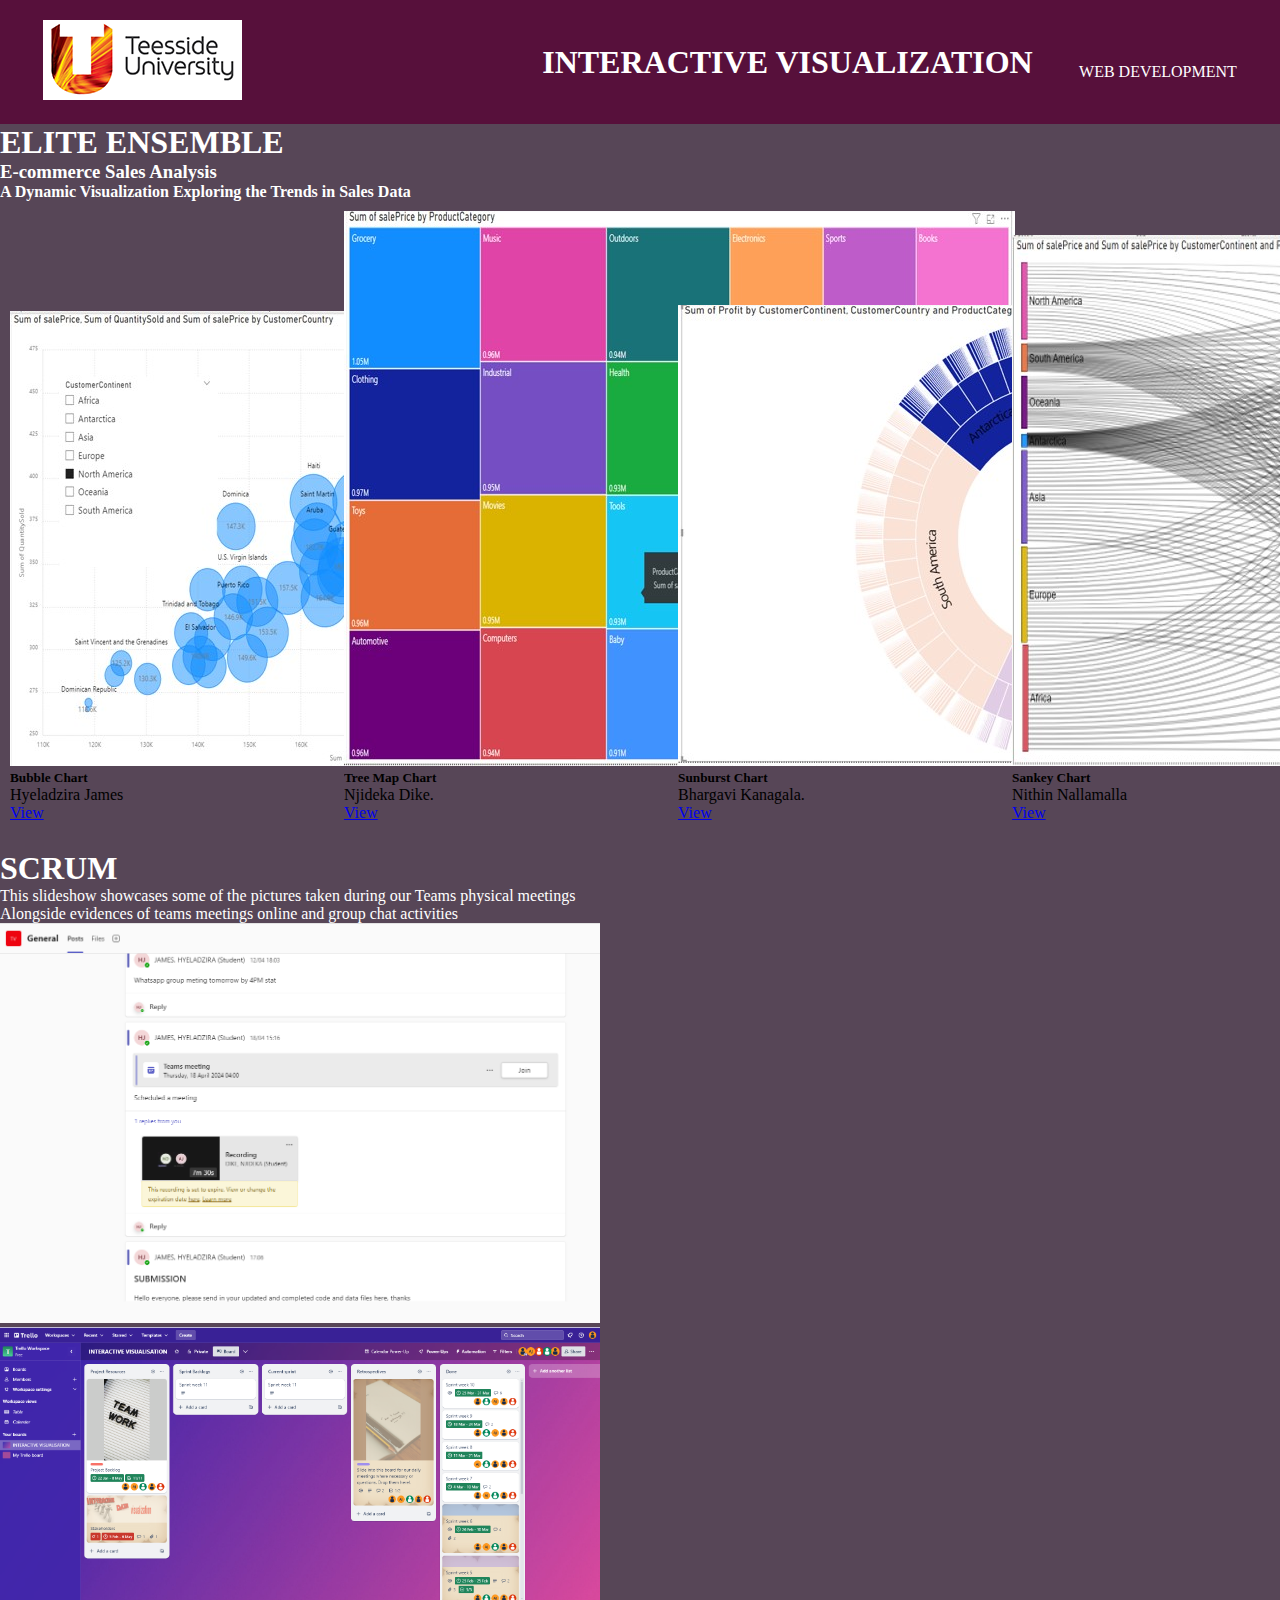
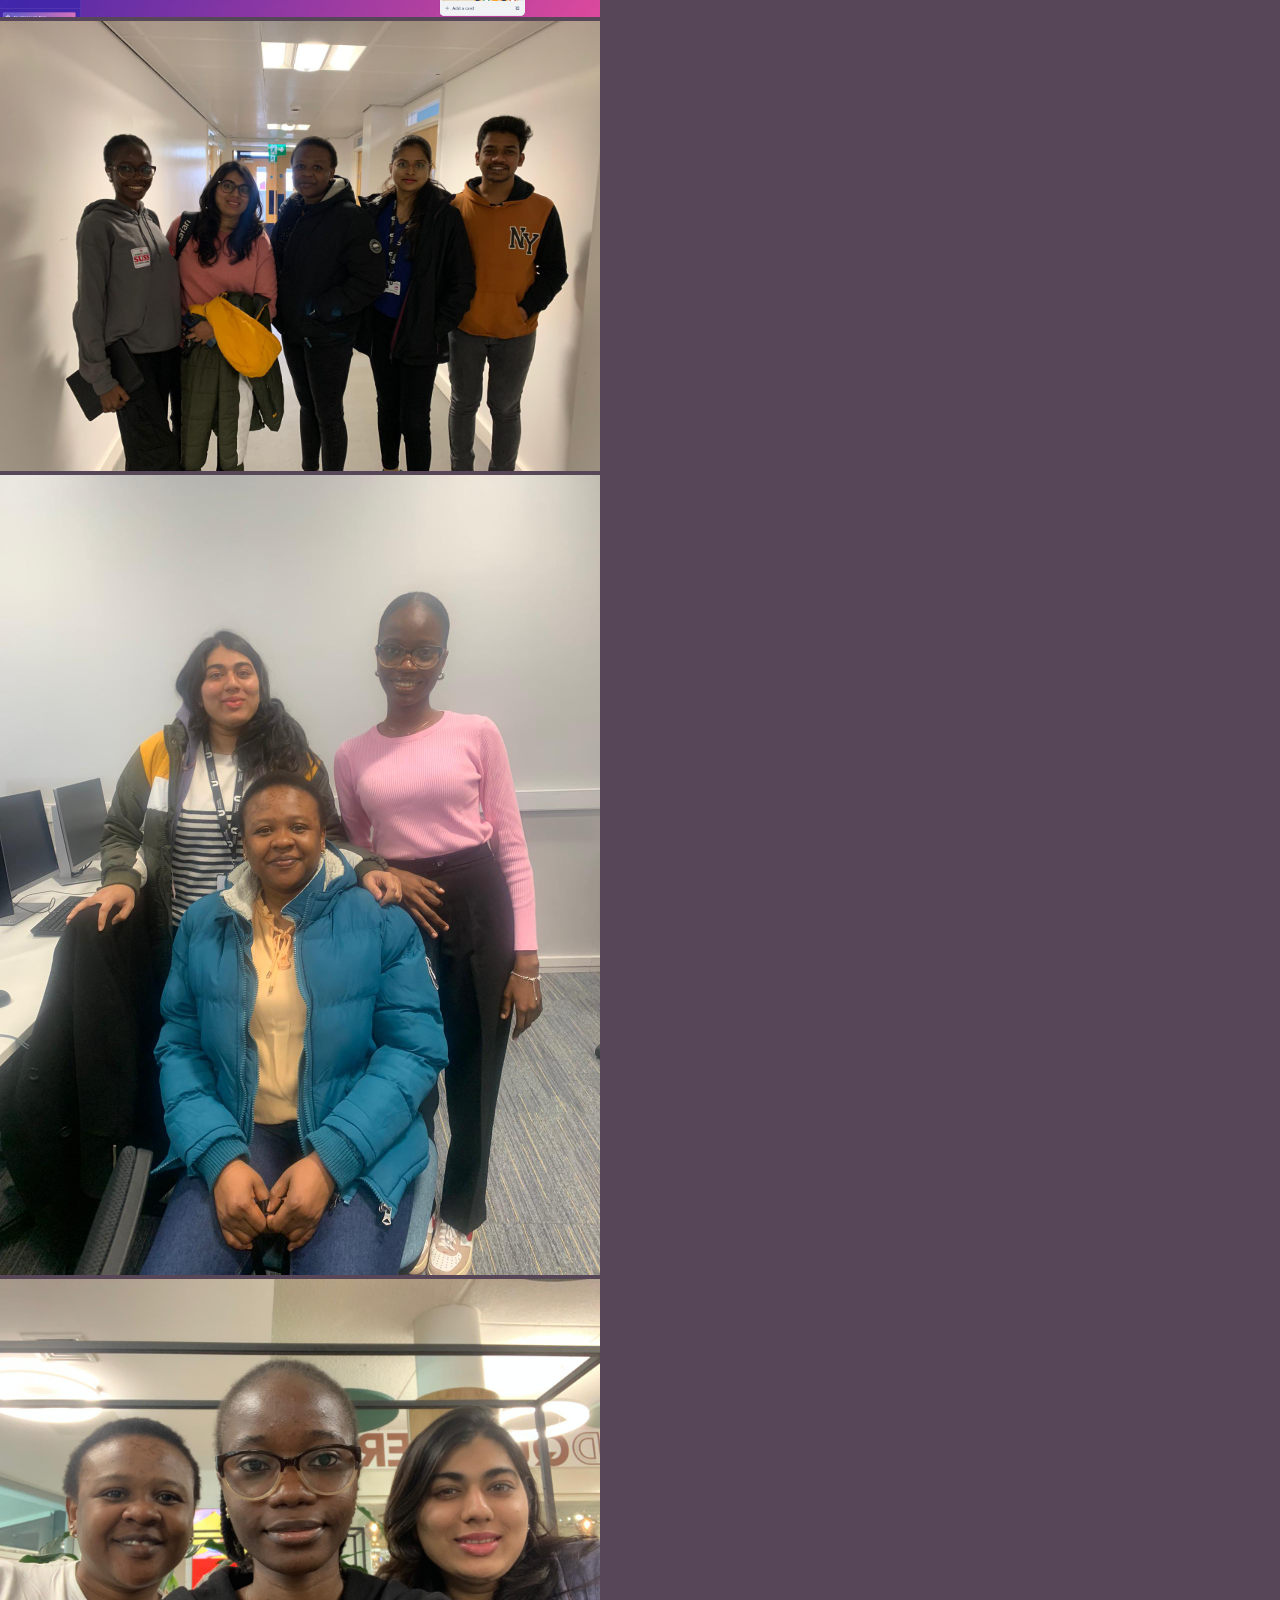
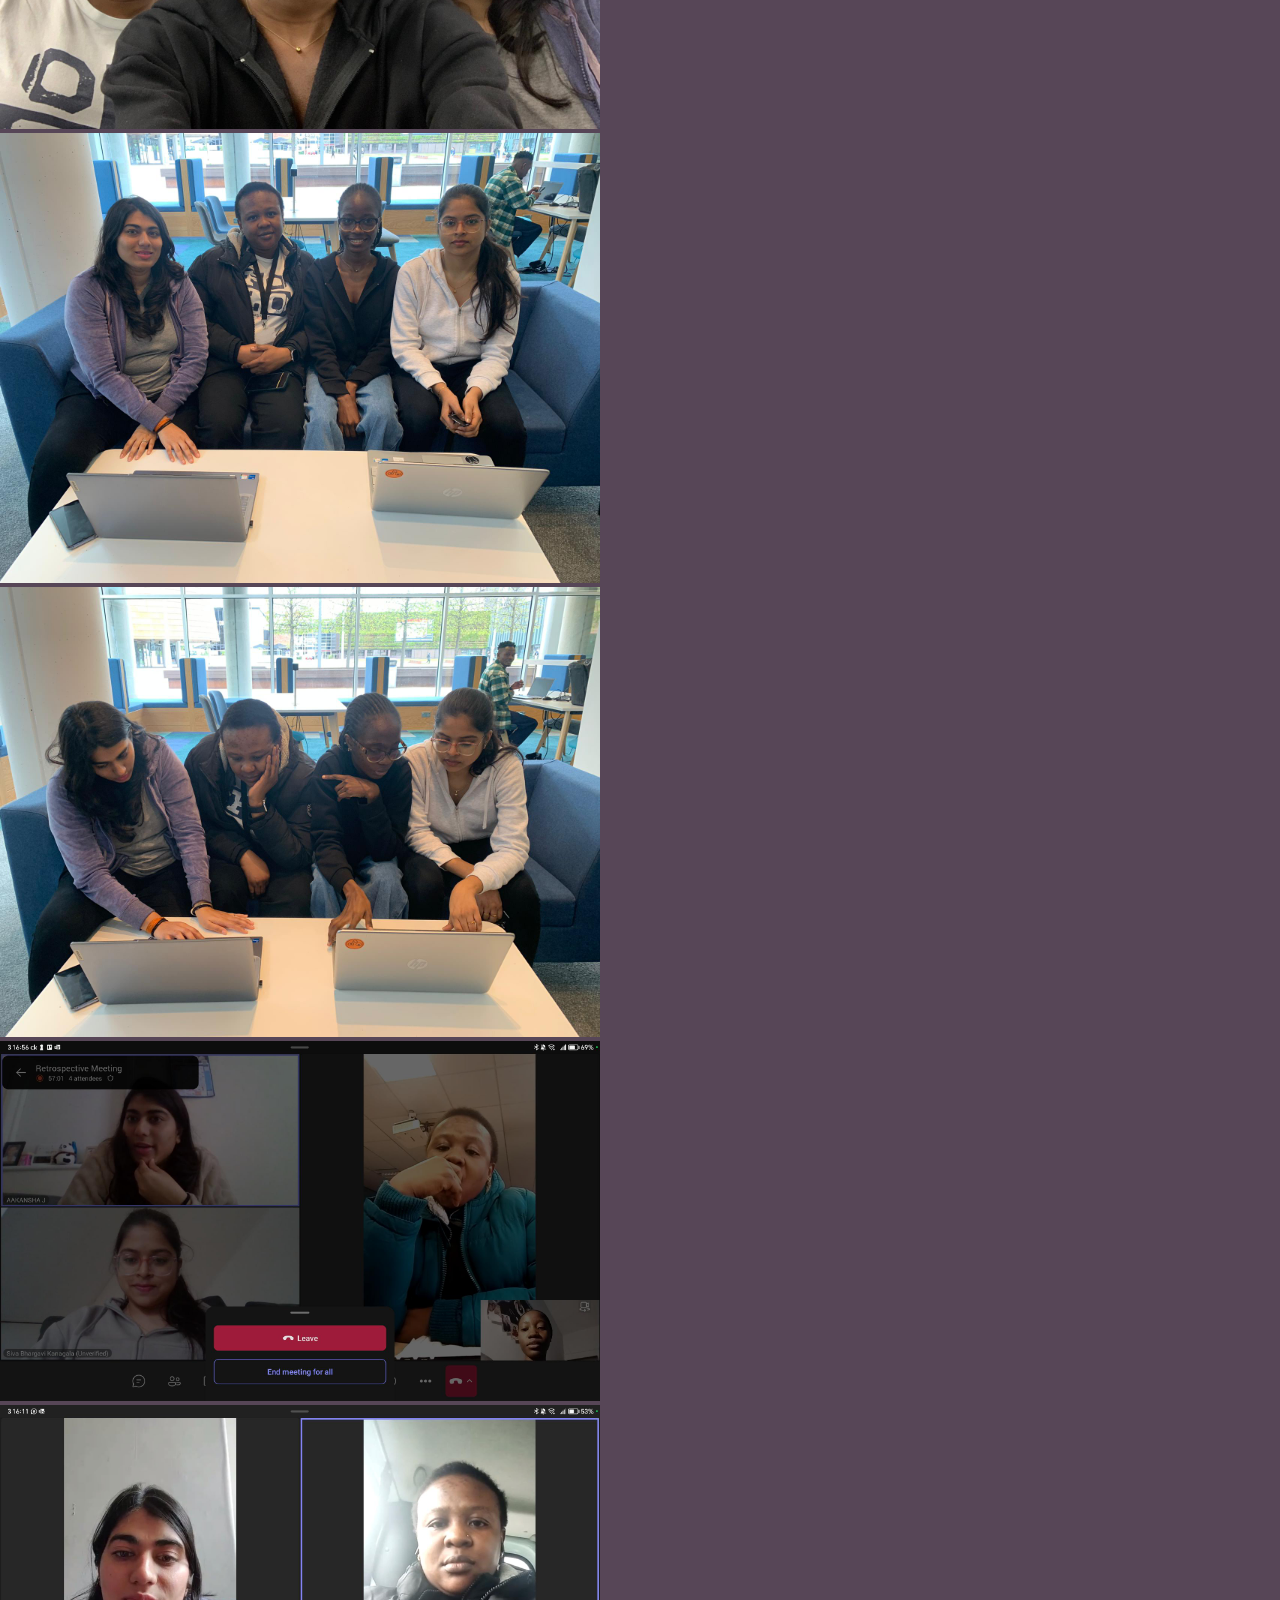
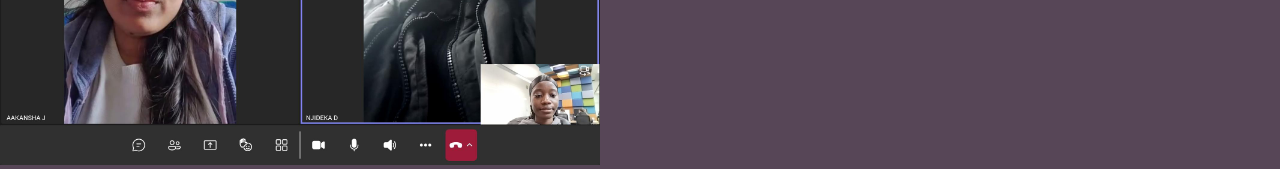
<file: index.html>
<!-- **************************************************************************************
                                       AN ADAPTATION FROM GITHUB
      ************************************************************************************** -->
<!doctype html>
<html lang="en">
<head>
    <meta charset="utf-8">
    <meta name="viewport" content="width=device-width, initial-scale=1.0">
    <script src="https://code.jquery.com/jquery-3.6.0.min.js"></script>
<script src="https://cdn.jsdelivr.net/npm/bootstrap@5.3.0-alpha1/dist/js/bootstrap.bundle.min.js" integrity="sha384-w76AqPfDkMBDXo30jS1Sgez6pr3x5MlQ1ZAGC+nuZB+EYdgRZgiwxhTBTkF7CXvN" crossorigin="anonymous"></script>
    <link href="https://cdn.jsdelivr.net/npm/bootstrap@5.3.0-alpha1/dist/css/bootstrap.min.css" rel="stylesheet" integrity="sha384-GLhlTQ8iRABdZLl6O3oVMWSktQOp6b7In1Zl3/Jr59b6EGGoI1aFkw7cmDA6j6gD" crossorigin="anonymous">
    <link rel="stylesheet" href="https://use.fontawesome.com/releases/v5.4.1/css/all.css" integrity="sha384-5sAR7xN1Nv6T6+dT2mhtzEpVJvfS3NScPQTrOxhwjIuvcA67KV2R5Jz6kr4abQsz" crossorigin="anonymous">
    <link rel="stylesheet" href="style.css">
    <title>ELITE ENSEMBLE</title>
    <style>
        .card {
            margin-right: 20px; 
            max-width: 300px; 
        }
        .card-body {
            max-height: 200px; 
            overflow: auto; 
        }
    </style>
</head>
<body style="background-color: #574657; margin: 0; padding: 0;"> 
    <header style="background-color: #57103b; padding: 20px;">
        <div class="container" style="display: flex; align-items: center;">
            <div class="logo-imagem">
                <img src="imgs/teesside-logo.png" alt="">
            </div>
            <div class="logo-texto" style="margin-left: 300px;">
                <h1 style="color: white;">INTERACTIVE VISUALIZATION</h1>
            </div>
        </div>
        <div style="color: white; margin-top: 20px;">
            <p>WEB DEVELOPMENT</p>
        </div>
    </header>

    <section id="introduction" class="text-center py-5">
        <div class="container">
            <h1 style="color: white;">ELITE ENSEMBLE</h1>
            <h3 style="color: white;">E-commerce Sales Analysis</h3>
            <h4 style="color: white;">A Dynamic Visualization Exploring the Trends in Sales Data</h4>
        </div>
    </section>
    <section>
        <div class="container">
            <div class="row">
                <div class="col-lg-12" style="overflow-x: auto;">
                    <div class="card">
                        <img class="card-img-top" src="imgs/bubble.jpg" alt="pattern">
                        <div class="card-body">
                            <h5 class="card-title">Bubble Chart</h5>
                            <p class="card-text">Hyeladzira James <br>
                            </p>
                            <a href="/JAMES/Bubble%20Chart.html" class="btn btn-outline-success btn-sm">View</a>
                        </div>
                    </div>
                    <div class="card">
                        <img class="card-img-top" src="imgs/treemap.jpg" alt="pattern">
                        <div class="card-body">
                            <h5 class="card-title">Tree Map Chart</h5>
                            <p class="card-text">Njideka Dike. <br>

                            </p>
                            <a href="/DIKE/treemap.html" class="btn btn-outline-success btn-sm">View</a>
                        </div>
                    </div>
                    <div class="card">
                        <img class="card-img-top" src="imgs/sunburst.jpg" alt="pattern">
                        <div class="card-body">
                            <h5 class="card-title">Sunburst Chart</h5>
                            <p class="card-text">Bhargavi Kanagala. <br>
                                
                            </p>
                            <a href="/KANAGALA/sunburst.html" class="btn btn-outline-success btn-sm">View</a>
                        </div>
                    </div>
                    <div class="card">
                        <img class="card-img-top" src="imgs/sankey.jpg" alt="pattern">
                        <div class="card-body">
                            <h5 class="card-title">Sankey Chart</h5>
                            <p class="card-text">Nithin Nallamalla <br>
                            </p>
                            <a href="/NALLAMALLA/sankey.html" class="btn btn-outline-success btn-sm">View</a>
                        </div>
                    </div>
                    <div class="card">
                        <img class="card-img-top" src="imgs/barchart.jpg" alt="pattern">
                        <div class="card-body">
                            <h5 class="card-title">Animated Bar Chart</h5>
                            <p class="card-text">Jhadav Aakansha <br>
                            </p>
                            <a href="/JADHAV/AnimatedBarChart.html" class="btn btn-outline-success btn-sm">View</a>
                        </div>
                    </div>
                </div>
            </div>
        </div>
    </section>

    <script src="https://cdn.jsdelivr.net/npm/bootstrap@5.3.0-alpha1/dist/js/bootstrap.bundle.min.js" integrity="sha384-w76AqPfDkMBDXo30jS1Sgez6pr3x5MlQ1ZAGC+nuZB+EYdgRZgiwxhTBTkF7CXvN" crossorigin="anonymous"></script>
<br>
<section id="introduction" class="text-center py-5">
    <div class="container">
        <h1 style="color: white;">SCRUM</h1>
        <P style="color: white;">This slideshow showcases some of the pictures taken during our Teams physical meetings</P>
        <P style="color: white;">Alongside evidences of teams meetings online and group chat activities</P>
    </div>
</section>
<section id="carouselSection" class="text-center">
    <div id="carouselExampleControls" class="carousel slide d-inline-block" data-bs-ride="carousel">
        <div class="carousel-inner" style="width: 600px; height: 400px;"> 
            <div class="carousel-item active">
                <img src="imgs/media8.png" class="d-block w-100" alt="Slide 1">
            </div>
            <div class="carousel-item">
                <img src="imgs/media9.png" class="d-block w-100" alt="Slide 2">
            </div>
            <div class="carousel-item">
                <img src="imgs/Media7.png" class="d-block w-100" alt="Slide 3">
            </div>
            <div class="carousel-item">
                <img src="imgs/Media6.png" class="d-block w-100" alt="Slide 4">
            </div>
            <div class="carousel-item">
                <img src="imgs/Media5.png" class="d-block w-100" alt="Slide 5">
            </div>
            <div class="carousel-item">
                <img src="imgs/Media4.png" class="d-block w-100" alt="Slide 6">
            </div>
            <div class="carousel-item">
                <img src="imgs/Media3.png" class="d-block w-100" alt="Slide 7">
            </div>
            <div class="carousel-item">
                <img src="imgs/Media2.png" class="d-block w-100" alt="Slide 8">
            </div>
            <div class="carousel-item">
                <img src="imgs/Media1.png" class="d-block w-100" alt="Slide 9">
            </div>
        </div>
    </div>
</section>

<script>
  
    $(document).ready(function(){
        $('.carousel').carousel({
            interval: 1500 
        });
    });
</script>

<br>
<br>
<br>
<br>


    
</body>
</html>
</file>
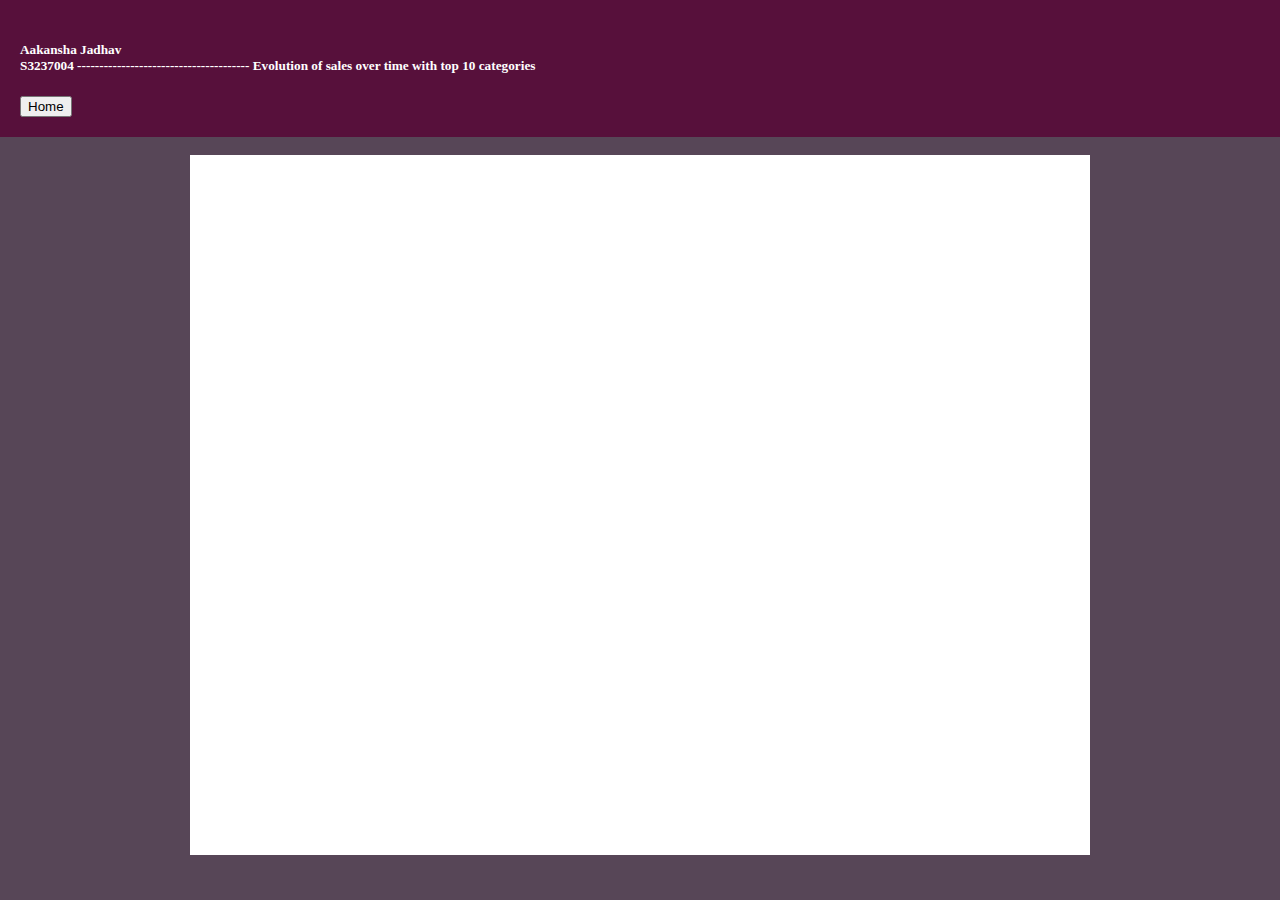
<file: animated_bar_graph/AnimatedBarChart.html>
<!DOCTYPE html>
<html>
    <head>
          <!-- **************************************************************************************
                                       BOOTSTRAP ADAPTATION FROM GITHUB
      ************************************************************************************** -->
        <meta charset="utf-8">
        <meta name="viewport" content="width=device-width, initial-scale=1">
        <link href="https://cdn.jsdelivr.net/npm/bootstrap@5.3.0-alpha1/dist/css/bootstrap.min.css" rel="stylesheet" integrity="sha384-GLhlTQ8iRABdZLl6O3oVMWSktQOp6b7In1Zl3/Jr59b6EGGoI1aFkw7cmDA6j6gD" crossorigin="anonymous">
        <link rel="stylesheet" href="https://use.fontawesome.com/releases/v5.4.1/css/all.css" integrity="sha384-5sAR7xN1Nv6T6+dT2mhtzEpVJvfS3NScPQTrOxhwjIuvcA67KV2R5Jz6kr4abQsz" crossorigin="anonymous">
        <link rel="stylesheet" href="style.css">
    <title>Animated Bar Chart</title>
    <!-- Load D3.js -->
    <script src="https://d3js.org/d3.v7.min.js"></script>
</head>


    <body style="background-color: #574657; margin: 0; padding: 0;">   
             
        <nav style="background-color: #57103b; padding: 20px;">
            <div class="container">
                <h5 style="color: white;">Aakansha Jadhav <br> S3237004 ---------------------------------------  Evolution of sales over time with top 10 categories </h5>
                <a href="/index.html" > <button type="button" class="btn btn-outline-success btn-sm">Home</button></a>
               
            </div>
        </nav>
        <br>
        <div id="SVGContainer">
            <svg id="chart-svg" width="900" height="700" style="background-color: white;">
            </svg>
        </div>
       

    <script src="app.js"></script>

</body>
</html>
</file>
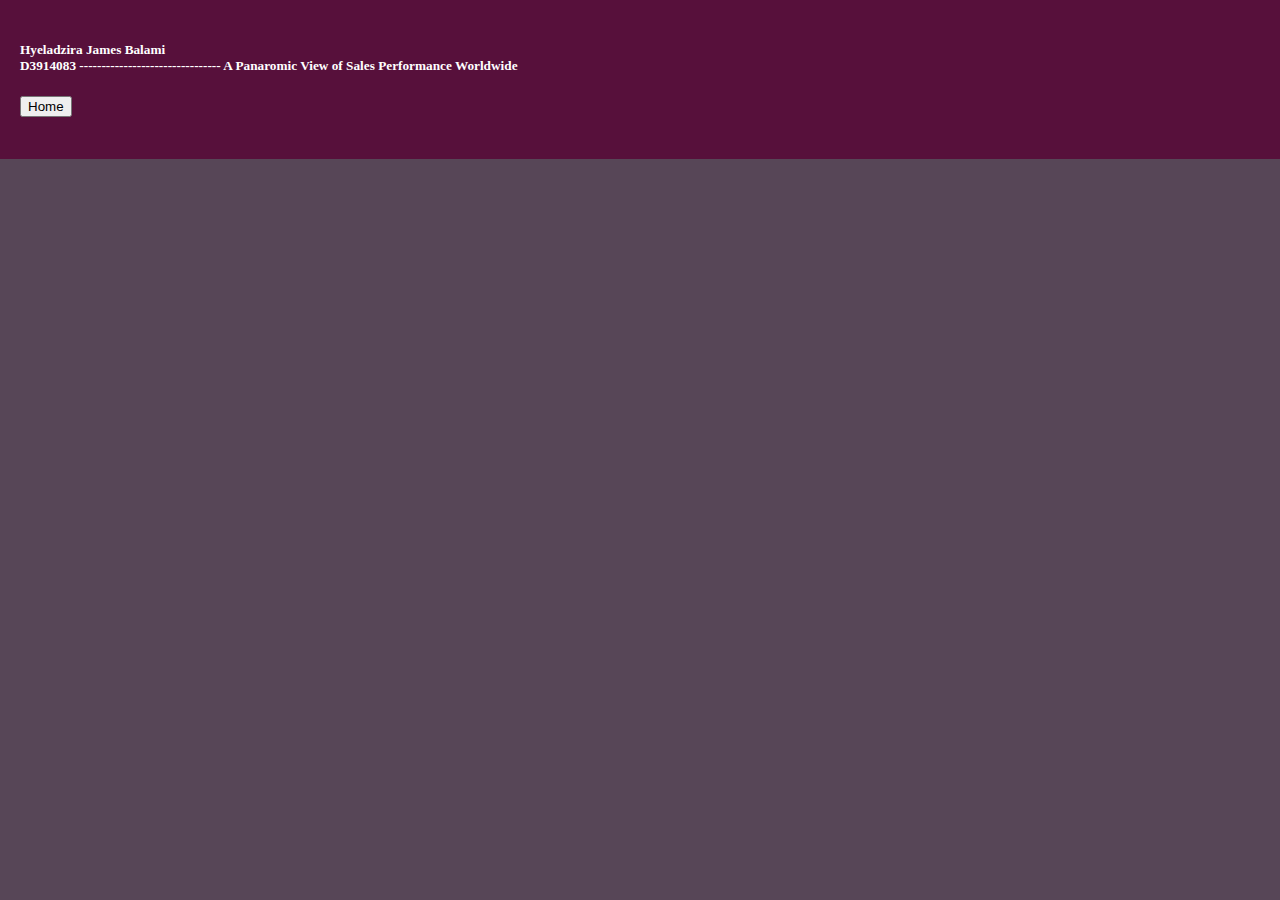
<file: bubble_chart/Bubble Chart.html>
<!DOCTYPE html>
<html>
    <head>
        <!-- **************************************************************************************
                                       BOOTSTRAP ADAPTATION FROM GITHUB
      ************************************************************************************** -->
        <meta charset="utf-8">
        <meta name="viewport" content="width=device-width, initial-scale=1">
        <link href="https://cdn.jsdelivr.net/npm/bootstrap@5.3.0-alpha1/dist/css/bootstrap.min.css" rel="stylesheet" integrity="sha384-GLhlTQ8iRABdZLl6O3oVMWSktQOp6b7In1Zl3/Jr59b6EGGoI1aFkw7cmDA6j6gD" crossorigin="anonymous">
        <link rel="stylesheet" href="https://use.fontawesome.com/releases/v5.4.1/css/all.css" integrity="sha384-5sAR7xN1Nv6T6+dT2mhtzEpVJvfS3NScPQTrOxhwjIuvcA67KV2R5Jz6kr4abQsz" crossorigin="anonymous">
        <link rel="stylesheet" href="style.css">

        <title> Bubble Chart </title>
             
             <script 
                src="https://d3js.org/d3.v7.min.js">
             </script>

             <style>
            
               .legend {
                   position: absolute;
                   top: 150px;
                   left: 600px;
               }
       
               .legend-item {
                   display: inline-block;
                   margin-right: 20px;
                   cursor: pointer;
               }
       
               .legend-circle {
                   display: inline-block;
                   width: 10px;
                   height: 10px;
                   margin-right: 5px;
                   border-radius: 50%;
               }
       
               .legend-text {
                   font-size: 14px;
               }
           </style>
           
              
    </head>
         <body style="background-color: #574657; margin: 0; padding: 0;">   
             
            <nav style="background-color: #57103b; padding: 20px;">
                <div class="container">
                    <h5 style="color: white;">Hyeladzira James Balami  <br> D3914083  --------------------------------  A Panaromic View of Sales Performance Worldwide </h5> <h4 style="color: white;">    
                    <a href="/index.html" > <button type="button" class="btn btn-outline-success btn-sm">Home</button></a>
                </div>
            </nav>
        
                 
                 <div 
                    id="chartContainer" style="position: relative;">
                    </div>   
                 
                  <script src="app.js"></script>

                  
                  
    </body>
</html>
</file>
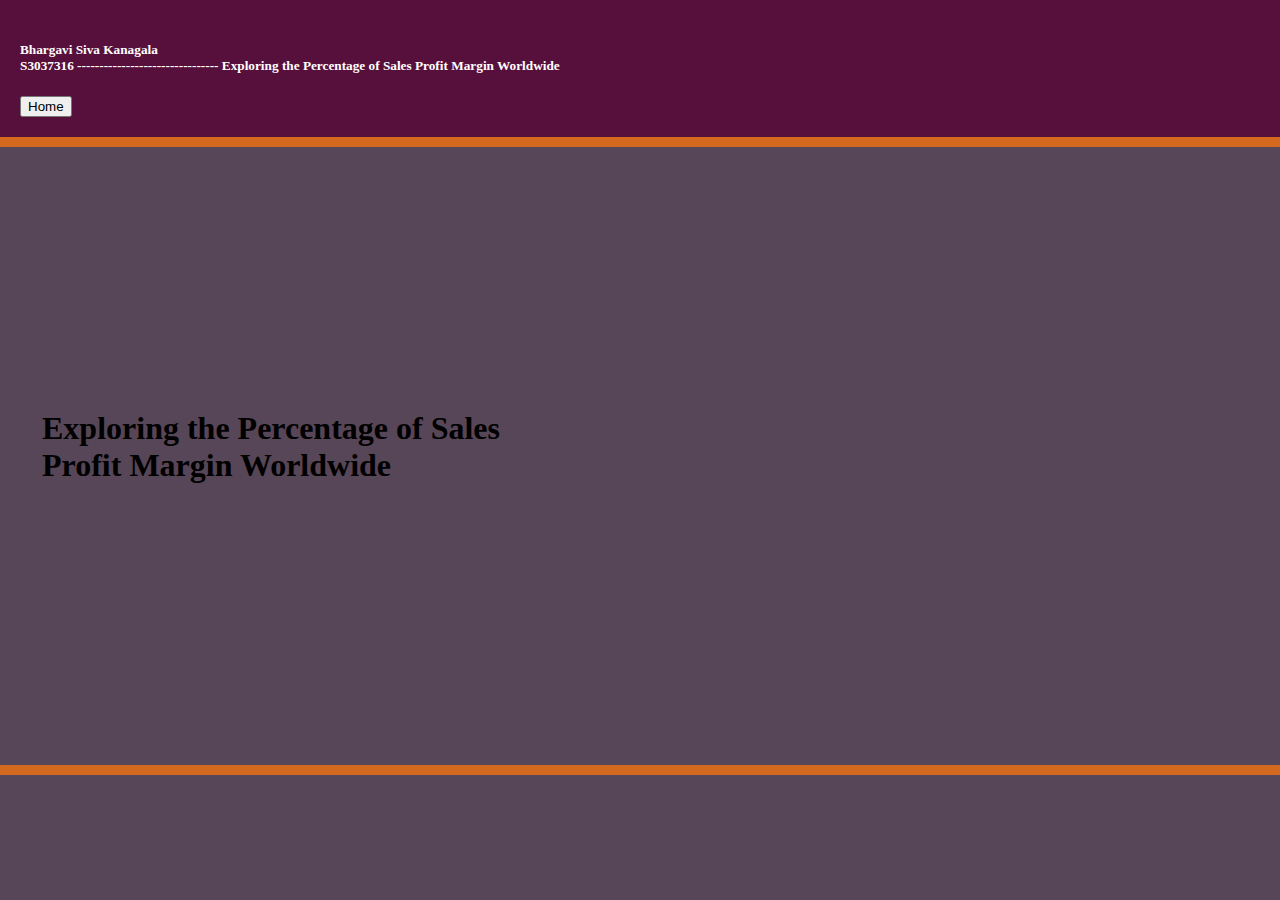
<file: sunburst_chart/sunburst.html>
<!DOCTYPE html>
<html lang="en">
<head>
  <meta charset="UTF-8">
  <meta name="viewport" content="width=device-width, initial-scale=1.0">
  <title>Sunburst Chart</title>
  <script src="https://d3js.org/d3.v7.min.js"></script>
</head>
<body style="background-color: #574657; margin: 0; padding: 0;">   
             
    <nav style="background-color: #57103b; padding: 20px;">
        <div class="container">

            <h5 style="color: white;">Bhargavi Siva Kanagala <br> S3037316 --------------------------------  Exploring the Percentage of Sales Profit Margin Worldwide </h5>
            <a href="/index.html" > <button type="button" class="btn btn-outline-success btn-sm">Home</button></a>
        </div>
    </nav>

    <div style="height: 10px; background-color: chocolate;"></div>
 
    <div style="display: flex; justify-content: space-around;align-items: center;">
        <h1 style="width: 40vw;"> Exploring the Percentage of Sales Profit Margin Worldwide</h1>
        <svg width="600" height="600" id="sunburst"></svg>
    </div>
    <br>
    <div style="height: 10px; background-color: chocolate;"></div>

    <script src="data.js"></script>
    <script>
    
    // Set up dimensions
    const width = 600;
    const height = 600;
    const radius = Math.min(width, height)*80;
    
    // Generate colors for continents and products
    const continentColor = d3.scaleOrdinal(d3.schemeCategory10);
    const productColor = d3.scaleOrdinal(d3.schemeCategory10);
    
    // Create SVG container
    const svg = d3.select("#sunburst")
      .attr("width", width)
      .attr("height", height)
      .append("g")
      .attr("transform", `translate(${width / 2}, ${height / 2})`);
    
    // Format data for continents and products
    const nestedData = d3.rollup(data, v => v.map(d => ({ ProductCategory: d.ProductCategory, Profit: d.Profit })), d => d.CustomerContinent);
    const root = d3.hierarchy({ children: Array.from(nestedData, ([continent, products]) => ({ continent, children: products })) })
      .sum(d => d.Profit || 0);
    
    // Create partition layout
    const partition = d3.partition()
      .size([2 * Math.PI, radius]);
    
    // Compute partition layout
    partition(root);
    
    // Add arcs
    const arc = d3.arc()
      .startAngle(d => d.x0)
      .endAngle(d => d.x1)
      .innerRadius(d => Math.sqrt(d.y0))
      .outerRadius(d => Math.sqrt(d.y1));
    
    svg.selectAll("path")
      .data(root.descendants())
      .enter().append("path")
      .attr("d", arc)
      .style("fill", d => d.depth === 1 ? continentColor(d.data.continent) : productColor(d.data.ProductCategory))
      .on("mouseover", (event, d) => {
        // Show tooltip
        if (d.depth === 1) {
          tooltip.html(`Continent: ${d.data.continent}<br>Total Profit: ${d.value}`)
            .style("visibility", "visible");
        } else if (d.depth === 2) {
          tooltip.html(`Product: ${d.data.ProductCategory}<br>Profit: ${d.value}`)
            .style("visibility", "visible");
        }
        d3.select(event.currentTarget)
          .style("opacity", 0.7)
          .attr("transform", `scale(1.1)`);
      })
      .on("mousemove", (event) => {
        // Position tooltip
        tooltip.style("top", (event.pageY - 10) + "px")
          .style("left", (event.pageX + 10) + "px");
      })
      .on("mouseout", () => {
        // Hide tooltip
        tooltip.style("visibility", "hidden");
        d3.select(event.currentTarget)          
          .style("opacity", 1)
          .attr("transform", `scale(1)`);
      });
    
    // Tooltip
    const tooltip = d3.select("body").append("div")
      .attr("class", "tooltip")
      .style("position", "absolute")
      .style("visibility", "hidden");
    
    </script>
    </body>
    </html>
</file>
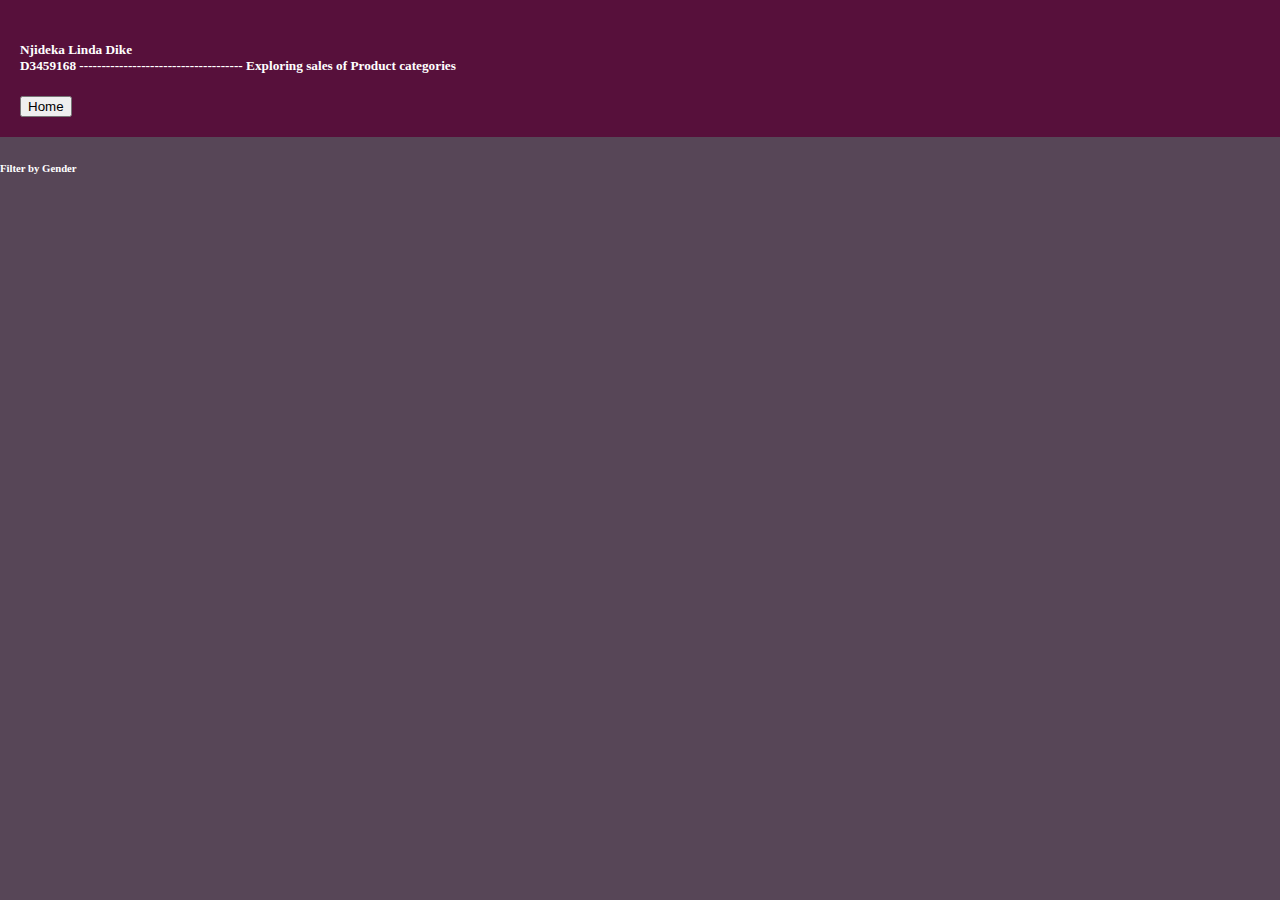
<file: treemap_chart/treemap.html>
<!DOCTYPE html>
<html>
<head>
      <!-- **************************************************************************************
                                       BOOTSTRAP ADAPTATION FROM GITHUB
      ************************************************************************************** -->
    <meta charset="utf-8">
        <meta name="viewport" content="width=device-width, initial-scale=1">
        <link href="https://cdn.jsdelivr.net/npm/bootstrap@5.3.0-alpha1/dist/css/bootstrap.min.css" rel="stylesheet" integrity="sha384-GLhlTQ8iRABdZLl6O3oVMWSktQOp6b7In1Zl3/Jr59b6EGGoI1aFkw7cmDA6j6gD" crossorigin="anonymous">
        <link rel="stylesheet" href="https://use.fontawesome.com/releases/v5.4.1/css/all.css" integrity="sha384-5sAR7xN1Nv6T6+dT2mhtzEpVJvfS3NScPQTrOxhwjIuvcA67KV2R5Jz6kr4abQsz" crossorigin="anonymous">
        <link rel="stylesheet" href="style.css">

    <title>Treemap Chart</title>
    <script src="https://d3js.org/d3.v7.min.js" charset="utf-8"></script>
   
</head>
<body style="background-color: #574657; margin: 0; padding: 0;">   
             
    <nav style="background-color: #57103b; padding: 20px;">
        <div class="container">
            <h5 style="color: white;">Njideka Linda Dike <br> D3459168 -------------------------------------  Exploring sales of Product categories </h5>
            <a href="/index.html" > <button type="button" class="btn btn-outline-success btn-sm">Home</button></a>
        </div>
    </nav>

    <div>
        <div class="gender-select">
            <h6 style="color: white;"> <span> Filter by Gender</span>
        </div>
     
    </div>
          

<script src="app.js"></script>
</body>
</html>
</file>
<file: style.css>
#header {
    background: url("imgs/teessidecurveee.png");
    padding: 7%;
}

/* Custom CSS for hover effect */
.card:hover {
    box-shadow: 0 0 10px rgba(0, 0, 0, 0.2);
}

/* Custom CSS for sliding */
.container {
    overflow-x: auto;
    white-space: nowrap;
}
.card {
    display: inline-block;
    margin: 10px;
    transition: transform 0.3s;
}
.card:hover {
    transform: scale(1.05);
}



.card {
    margin: 10px;
}

*{
    padding: 0;
    margin: 0;
    box-sizing: border-box;
}
header{
    width: 100%;
    background-color: #8c8f89;
    display: flex;
    justify-content: space-around;
    align-items: center;
    padding: 20px 0;
}
.container-logo{
    display: flex;
    align-items: center;
}
.logo-texto{
    margin-left: 10px;
    color: rgb(54, 21, 21);
}

.menu li{
    display: inline-block;
    margin: 0 10px;
    text-transform: uppercase;
}
.menu li a{
    font-size: 20px;
    text-decoration: none;
    color: white;
    padding: 10px 15px;
    border-radius: 15px;
}
.menu li a:hover{
    background-color: rgba(175, 50, 50, 0.5);
    transition: 1.5s;
}
.carousel-inner img {
    max-width: 100%;
    max-height: 100%;
    width: auto;
    height: auto;
}
</file>
<file: animated_bar_graph/style.css>
#SVGContainer {
    display: flex;
    justify-content: center;
    align-items: center;
    width: 100%;
    height: 100%;
}
</file>
<file: bubble_chart/style.css>
#header {
    background: url("images/teesside-logo.png");
    padding: 20%;
}

#gallery {
    padding: 2%;
}

.card {
    margin: 10px;
}

.black-square {
    position: absolute;
    left: 100px;
    top: 50%;
    transform: translateY(-50%);
    background-color: black;
    color: white;
    width: 200px;
    height: 120px; /* Adjust height as needed */
    text-align: center;
    line-height: center; /* Vertical centering of text */
}

.black-square p {
    margin: 0;
    padding: 0;
}
</file>
<file: treemap_chart/style.css>
.tooltip {
    position: absolute;
    background-color: rgba(80, 79, 79);
    color: white;
    padding: 10px;
    border-radius: 5px;
    transition: opacity 0.5s;
    pointer-events: none; /* Ensure the tooltip doesn't interfere with mouse events */
    z-index: 999; /* Ensure the tooltip appears on top of other elements */
}

.dimmed {
    opacity: 0.5;
}

.legend {
    position: absolute;
    top: 250px;
    right: 250px;
}

.legend-item {
    margin-bottom: 10px;
    display: flex;
    align-items: center;
}

.legend-color {
    width: 20px;
    height: 20px;
    margin-right: 5px;
    border: 2px solid black;
    border-radius: 50%;
}

.legend-label {
    font-size: 50px;
}
</file>
